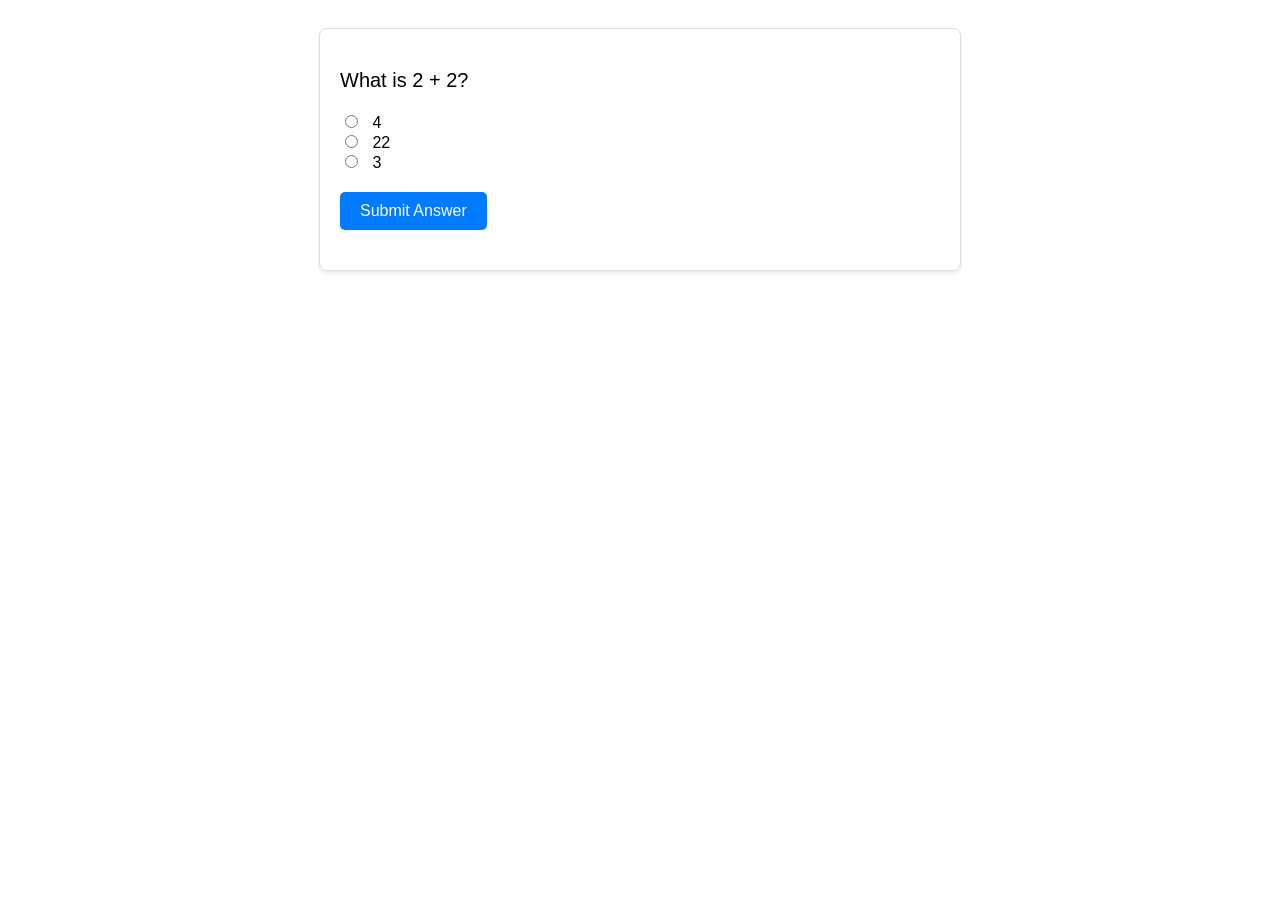
<file: index.html>
<!DOCTYPE html>
<html lang="en">
<head>
    <meta charset="UTF-8">
    <meta name="viewport" content="width=device-width, initial-scale=1.0">
    <title>Simple Quiz</title>
    <link rel="stylesheet" href="styles.css">
</head>
<body>
    <div id="quiz-container">
        <p id="quiz-question">What is 2 + 2?</p>
        <div>
            <input type="radio" id="choice1" name="quiz" value="4">
            <label for="choice1">4</label><br>
            <input type="radio" id="choice2" name="quiz" value="22">
            <label for="choice2">22</label><br>
            <input type="radio" id="choice3" name="quiz" value="3">
            <label for="choice3">3</label>
        </div>
        <button id="submit-answer">Submit Answer</button>
        <p id="feedback"></p>
    </div>
    <script src="quiz.js"></script>
</body>
</html>
</file>
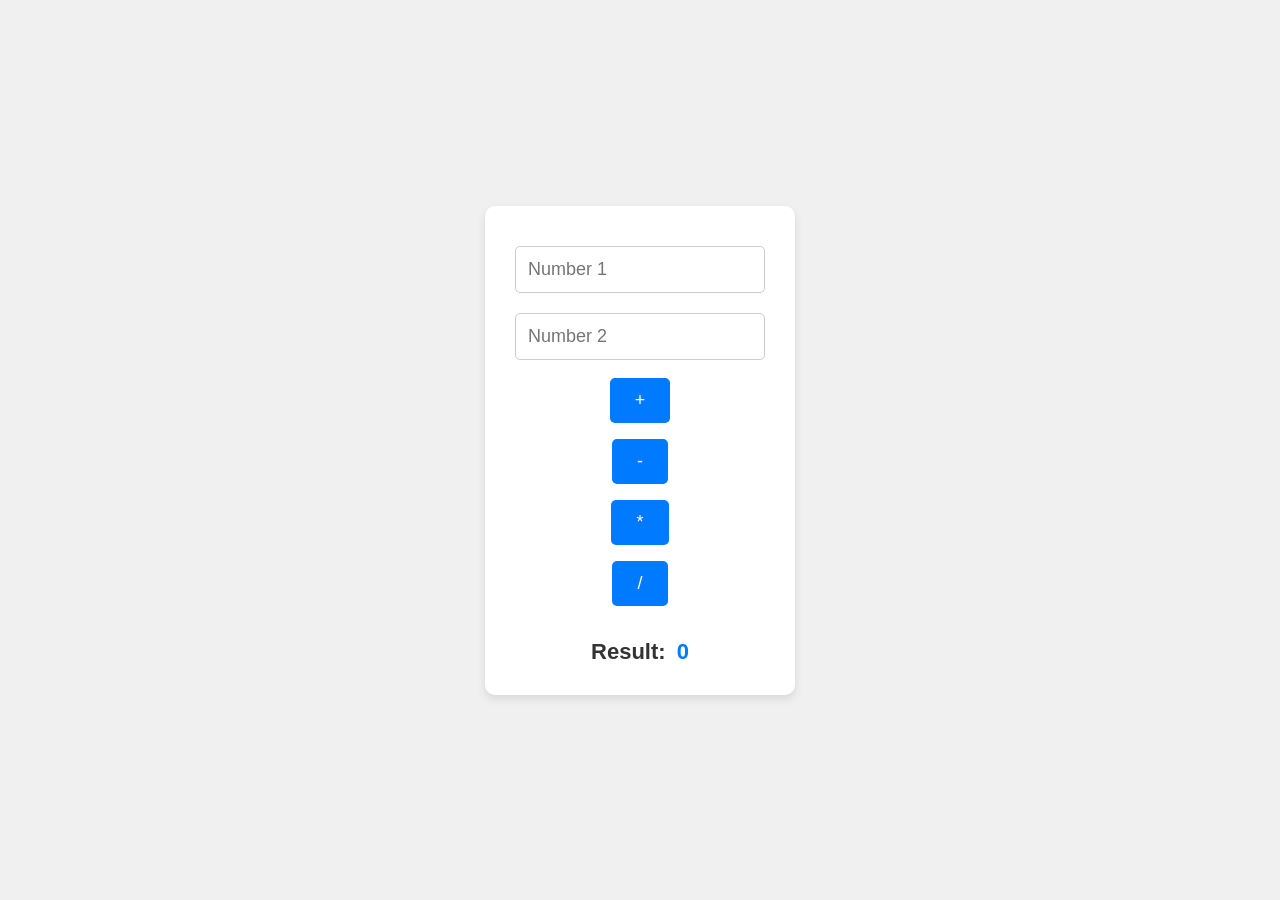
<file: calculator.html>
<!DOCTYPE html>
<html lang="en">
<head>
    <meta charset="UTF-8">
    <meta name="viewport" content="width=device-width, initial-scale=1.0">
    <title>Simple Calculator</title>
    <link rel="stylesheet" href="calculator.css">
</head>
<body>
    <div id="calculator-container">
        <!-- Input fields for the two numbers -->
        <input type="number" id="number1" placeholder="Number 1">
        <input type="number" id="number2" placeholder="Number 2">

        <!-- Buttons for arithmetic operations -->
        <button id="add">+</button>
        <button id="subtract">-</button>
        <button id="multiply">*</button>
        <button id="divide">/</button>

        <!-- Display area for the calculation result -->
        <div id="result">Result: <span id="calculation-result">0</span></div>
    </div>
    <!-- Link to the JavaScript file for functionality -->
    <script src="calculator.js"></script>
</body>
</html>
</file>
<file: styles.css>
body {
    font-family: Arial, sans-serif;
    padding: 20px;
}

#quiz-container {
    max-width: 600px;
    margin: auto;
    padding: 20px;
    border: 1px solid #ddd;
    border-radius: 8px;
    box-shadow: 0 2px 4px rgba(0,0,0,0.1);
}

#quiz-question {
    font-size: 20px;
    margin-bottom: 20px;
}

input[type="radio"] {
    margin-right: 10px;
}

label {
    margin-right: 30px;
    cursor: pointer;
}

#submit-answer {
    display: block;
    margin-top: 20px;
    padding: 10px 20px;
    background-color: #007bff;
    color: white;
    border: none;
    border-radius: 5px;
    cursor: pointer;
    font-size: 16px;
}

#submit-answer:hover {
    background-color: #0056b3;
}

#feedback {
    margin-top: 20px;
    font-size: 18px;
}
</file>
<file: calculator.css>
body {
    font-family: 'Arial', sans-serif;
    display: flex;
    justify-content: center; /* Center horizontally */
    align-items: center;   /* Center vertically */
    height: 100vh;         /* Take full viewport height */
    margin: 0;
    background-color: #f0f0f0; /* Light background for the page */
}

#calculator-container {
    background-color: #ffffff; /* White background for the calculator box */
    padding: 30px;
    border-radius: 10px;
    box-shadow: 0 4px 8px rgba(0, 0, 0, 0.1); /* Subtle shadow */
    text-align: center; /* Center text within the container */
    display: flex;
    flex-direction: column; /* Stack elements vertically */
    align-items: center; /* Center items horizontally within the column */
}

input[type="number"] {
    margin: 10px 0; /* Vertical margin, no horizontal margin */
    padding: 12px;
    width: 250px; /* Slightly wider input fields */
    font-size: 18px;
    border: 1px solid #ccc;
    border-radius: 5px;
    box-sizing: border-box; /* Include padding and border in width */
}

button {
    padding: 12px 25px; /* More generous padding */
    margin: 8px; /* Spacing between buttons */
    font-size: 18px;
    cursor: pointer;
    background-color: #007bff; /* Blue button color */
    color: white;
    border: none;
    border-radius: 5px;
    transition: background-color 0.2s ease-in-out; /* Smooth hover effect */
}

button:hover {
    background-color: #0056b3; /* Darker blue on hover */
}

#result {
    margin-top: 25px; /* More space above result */
    font-size: 22px; /* Larger result text */
    font-weight: bold;
    color: #333;
}

#calculation-result {
    color: #007bff; /* Blue color for the actual result number */
    margin-left: 5px; /* Small space between "Result:" and the number */
}
</file>
